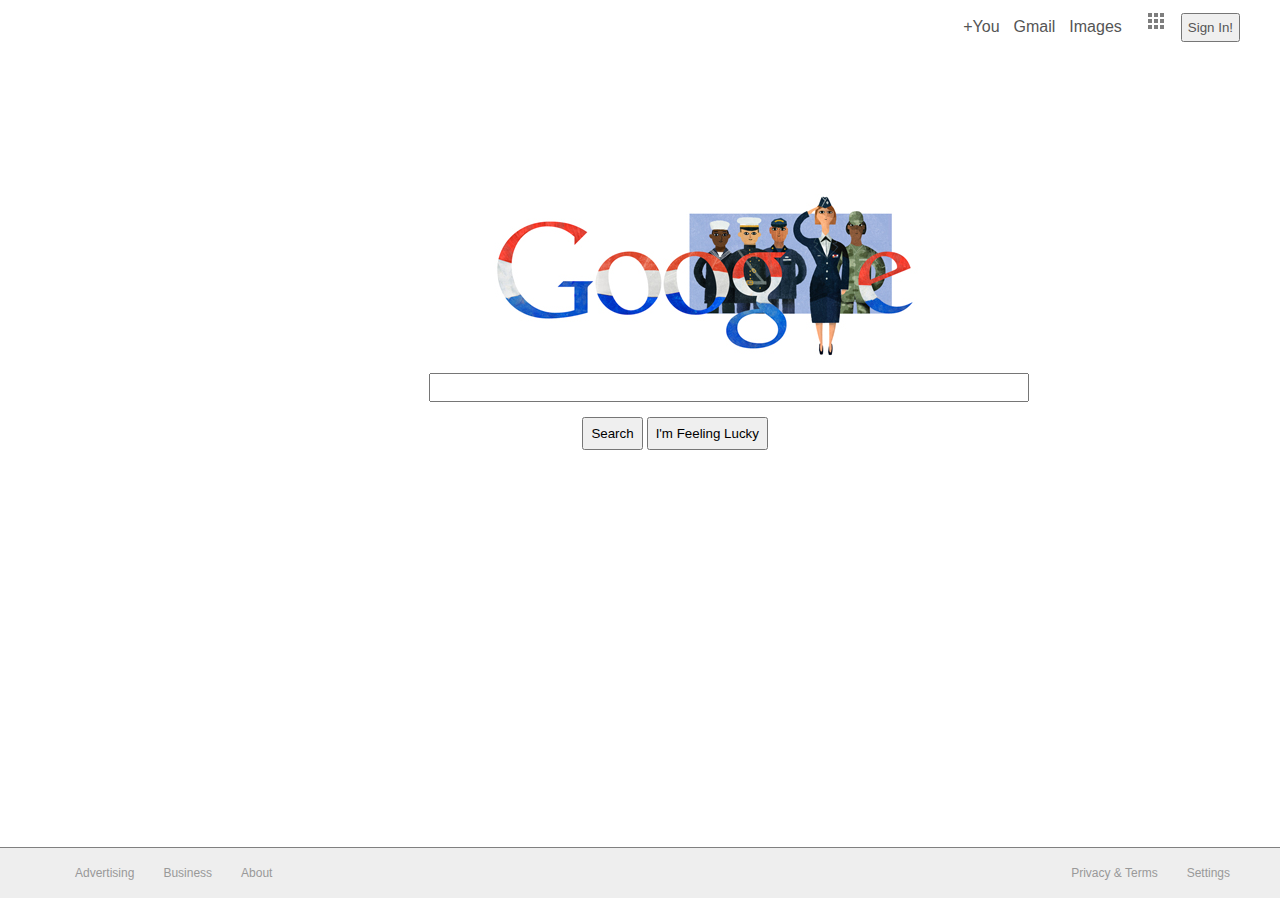
<file: goog/index.html>
<html>
    <head>
        <link rel="stylesheet" type="text/css" href="./stylesheet.css">
    </head>
    <body>
        <div class="container">
            <div class="header">
                <a href=#>+You</a>
                <a href=#>Gmail</a>
                <a href=#>Images</a>
                <a href=# id="icon"><img src="./icons.png"></a>
                <button>Sign In!</button>
            </div>
            <div class="body-wrapper">
                <div class="logo">
                    <img src="veterans-day.jpg" />
                </div>
                <div class="search-box">
                    <input type="text" />
                    <div class="button-group">
                        <button>Search</button>
                        <button>I'm Feeling Lucky</button>
                    </div>
                </div>
            </div>
            <div class="footer">
                <div class="left-footer">
                    <a href=#>Advertising</a>
                    <a href=#>Business</a>
                    <a href=#>About</a>
                </div>
                <div class="right-footer">
                    <a href=#>Privacy & Terms</a>
                    <a href=#>Settings</a>
                </div>
            </div>
        </div>
    </body>
</html>
</file>
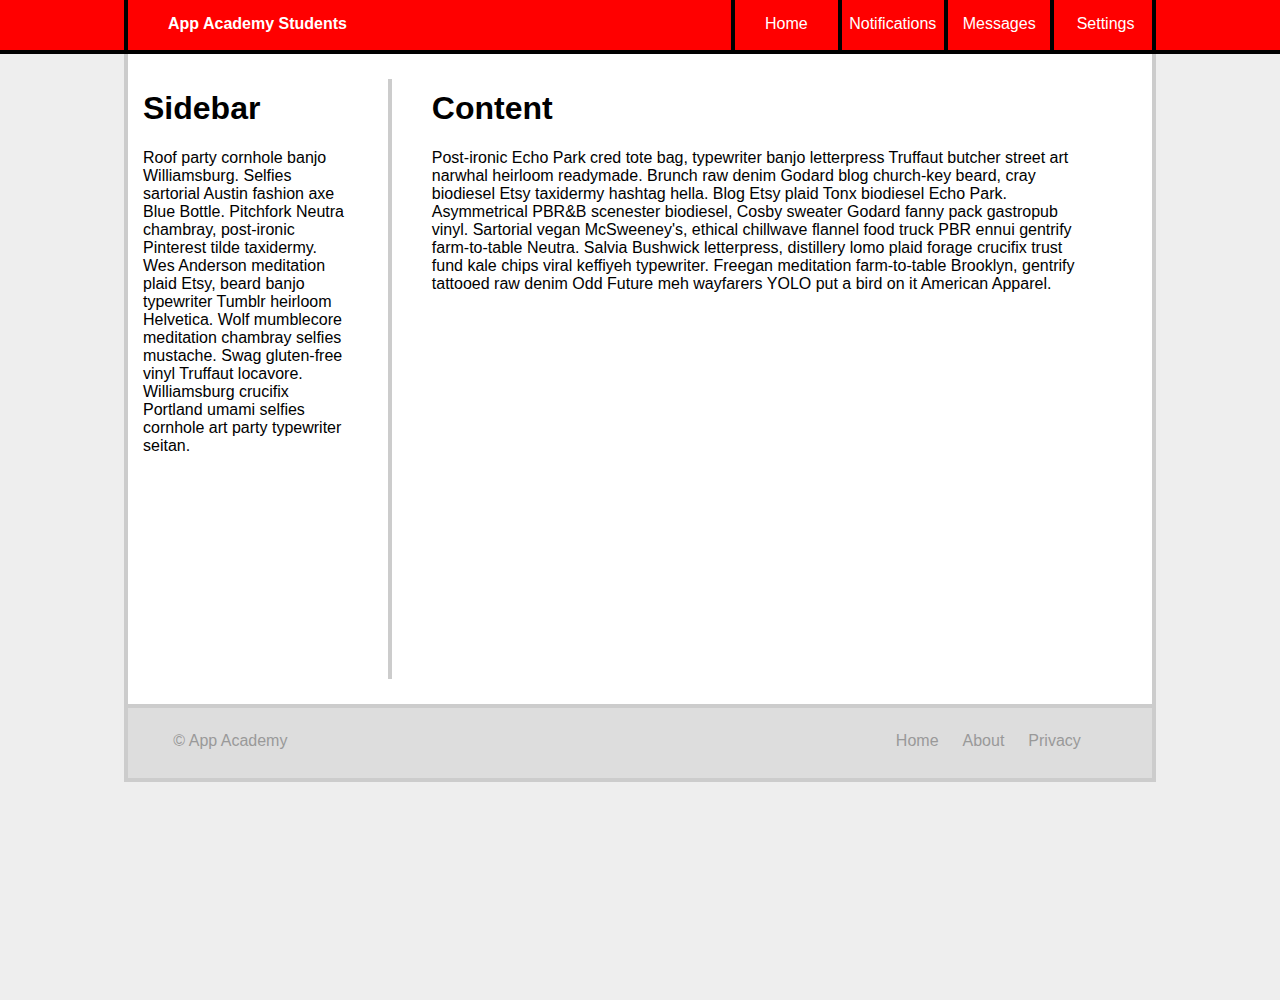
<file: page/index.html>
<html>
    <head>
        <link rel="stylesheet" type="text/css" href="stylesheet.css">
    </head>
    <body>
        <div class="container">
            <div class="nav-wrapper">
                <nav>
                    <ul>
                        <li>App Academy Students</li>
                        <li>Home</li>
                        <li>Notifications
                            <ul class="sub">
                                <li>Someone liked your picture.</li>
                                <li>You have a new friend request.</li>
                                <li>Welcome to App Academy.</li>
                            </ul>
                        </li>
                        <li>Messages</li>
                        <li>Settings</li>
                    </ul>
                </nav>
            </div>
            <div class="main-content-container">
                <div class="sidebar">
                    <h1>Sidebar</h1>
                    <p>Roof party cornhole banjo Williamsburg. Selfies sartorial Austin fashion axe Blue Bottle. Pitchfork Neutra chambray, post-ironic Pinterest tilde taxidermy. Wes Anderson meditation plaid Etsy, beard banjo typewriter Tumblr heirloom Helvetica. Wolf mumblecore meditation chambray selfies mustache. Swag gluten-free vinyl Truffaut locavore. Williamsburg crucifix Portland umami selfies cornhole art party typewriter seitan.</p>            
                </div>        
                <div id="borderRight"></div>
                <div class="main-content">
                    <h1>Content</h1>
                <p>Post-ironic Echo Park cred tote bag, typewriter banjo letterpress Truffaut butcher street art narwhal heirloom readymade. Brunch raw denim Godard blog church-key beard, cray biodiesel Etsy taxidermy hashtag hella. Blog Etsy plaid Tonx biodiesel Echo Park. Asymmetrical PBR&B scenester biodiesel, Cosby sweater Godard fanny pack gastropub vinyl. Sartorial vegan McSweeney's, ethical chillwave flannel food truck PBR ennui gentrify farm-to-table Neutra. Salvia Bushwick letterpress, distillery lomo plaid forage crucifix trust fund kale chips viral keffiyeh typewriter. Freegan meditation farm-to-table Brooklyn, gentrify tattooed raw denim Odd Future meh wayfarers YOLO put a bird on it American Apparel.</p>
                </div>
            </div>
            <div class="footer">
                <div id="copyright">
                    <p>&#169; App Academy</p>
                </div>
                <div id="footer_link">
                    <a href=#>Home</a>
                    <a href=#>About</a>
                    <a href=#>Privacy</a>
                </div>
            </div>
        </div>
    </body>
</html>
</file>
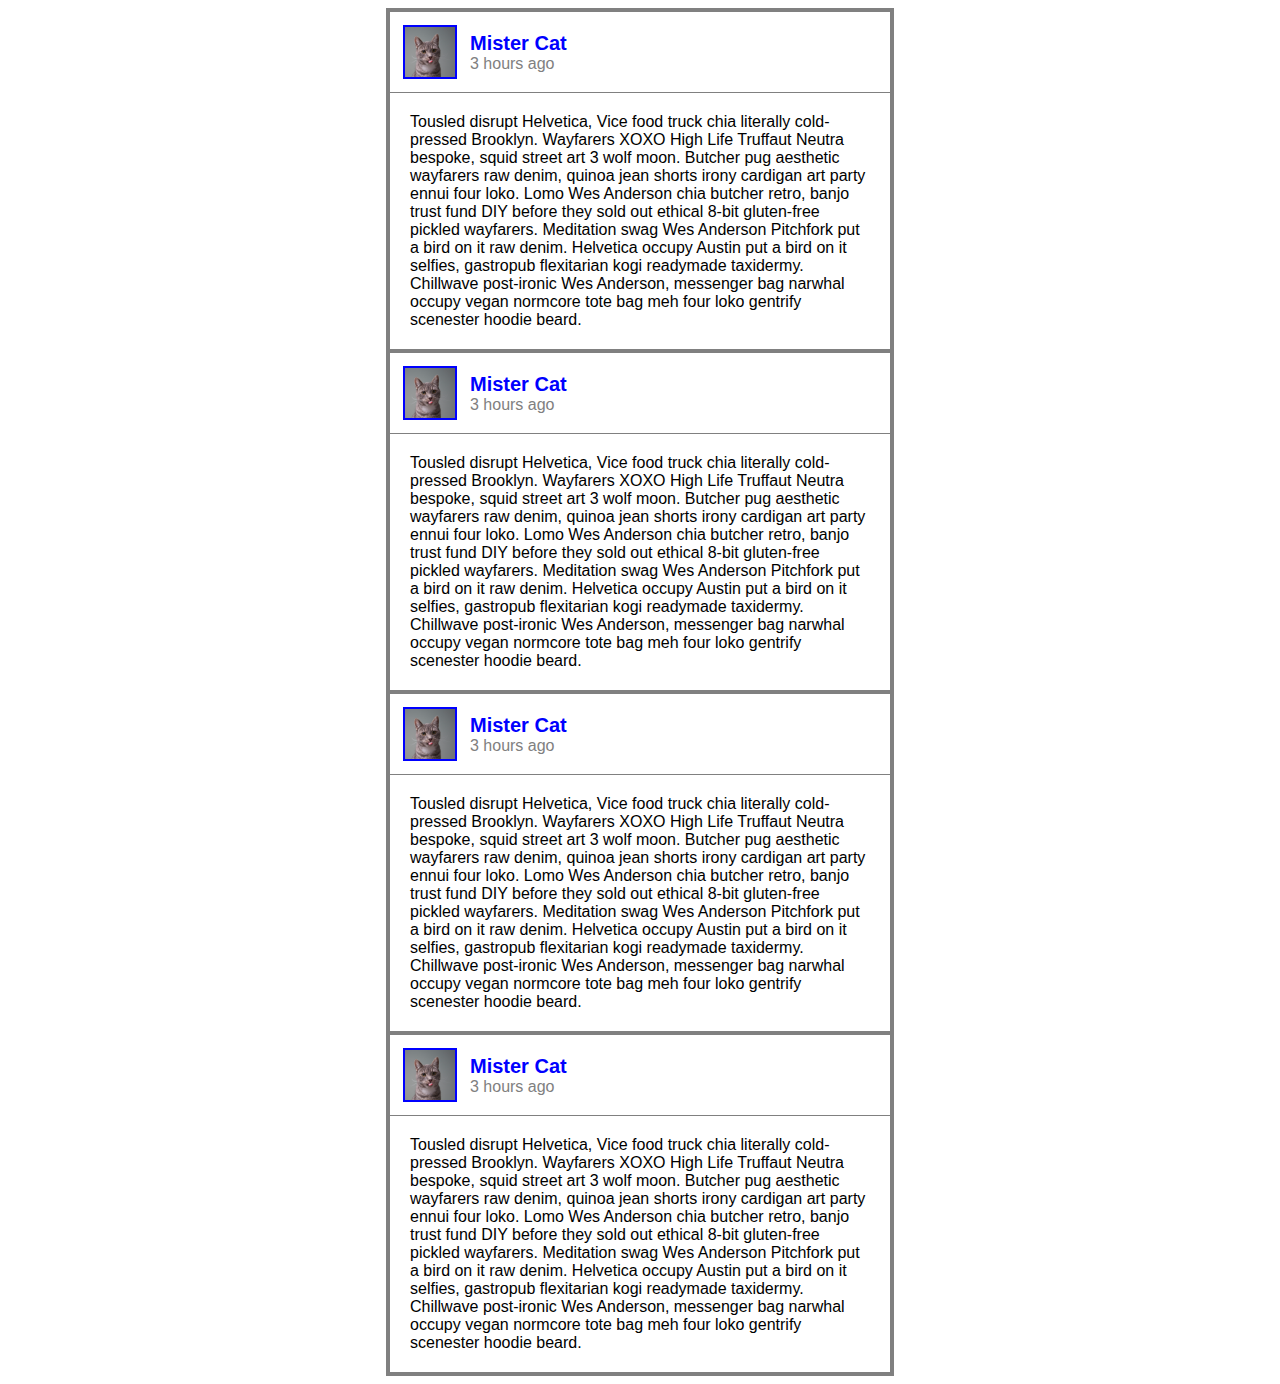
<file: posts/index.html>
<html>
    <head>
        <link rel="stylesheet" type="text/css" href="./stylesheet.css" />
    </head>
    <body>
        <div class="post">
            <div class="header">
                <div class="image-placeholder">
                    <img src="./cat.jpg" />
                </div>
                <div class="user-info">
                    <p id="username">Mister Cat</p>
                    <p id="timestamp">3 hours ago</p>
                </div>
            </div>
            <article>
                <p>Tousled disrupt Helvetica, Vice food truck chia literally cold-pressed Brooklyn. Wayfarers XOXO High Life Truffaut Neutra bespoke, squid street art 3 wolf moon. Butcher pug aesthetic wayfarers raw denim, quinoa jean shorts irony cardigan art party ennui four loko. Lomo Wes Anderson chia butcher retro, banjo trust fund DIY before they sold out ethical 8-bit gluten-free pickled wayfarers. Meditation swag Wes Anderson Pitchfork put a bird on it raw denim. Helvetica occupy Austin put a bird on it selfies, gastropub flexitarian kogi readymade taxidermy. Chillwave post-ironic Wes Anderson, messenger bag narwhal occupy vegan normcore tote bag meh four loko gentrify scenester hoodie beard.</p>
            </article>
            
            <div class="header">
                <div class="image-placeholder">
                    <img src="./cat.jpg" />
                </div>
                <div class="user-info">
                    <p id="username">Mister Cat</p>
                    <p id="timestamp">3 hours ago</p>
                </div>
            </div>
            <article>
                <p>Tousled disrupt Helvetica, Vice food truck chia literally cold-pressed Brooklyn. Wayfarers XOXO High Life Truffaut Neutra bespoke, squid street art 3 wolf moon. Butcher pug aesthetic wayfarers raw denim, quinoa jean shorts irony cardigan art party ennui four loko. Lomo Wes Anderson chia butcher retro, banjo trust fund DIY before they sold out ethical 8-bit gluten-free pickled wayfarers. Meditation swag Wes Anderson Pitchfork put a bird on it raw denim. Helvetica occupy Austin put a bird on it selfies, gastropub flexitarian kogi readymade taxidermy. Chillwave post-ironic Wes Anderson, messenger bag narwhal occupy vegan normcore tote bag meh four loko gentrify scenester hoodie beard.</p>
            </article>
            
            <div class="header">
                <div class="image-placeholder">
                    <img src="./cat.jpg" />
                </div>
                <div class="user-info">
                    <p id="username">Mister Cat</p>
                    <p id="timestamp">3 hours ago</p>
                </div>
            </div>
            <article>
                <p>Tousled disrupt Helvetica, Vice food truck chia literally cold-pressed Brooklyn. Wayfarers XOXO High Life Truffaut Neutra bespoke, squid street art 3 wolf moon. Butcher pug aesthetic wayfarers raw denim, quinoa jean shorts irony cardigan art party ennui four loko. Lomo Wes Anderson chia butcher retro, banjo trust fund DIY before they sold out ethical 8-bit gluten-free pickled wayfarers. Meditation swag Wes Anderson Pitchfork put a bird on it raw denim. Helvetica occupy Austin put a bird on it selfies, gastropub flexitarian kogi readymade taxidermy. Chillwave post-ironic Wes Anderson, messenger bag narwhal occupy vegan normcore tote bag meh four loko gentrify scenester hoodie beard.</p>
            </article>
            <div class="header">
                <div class="image-placeholder">
                    <img src="./cat.jpg" />
                </div>
                <div class="user-info">
                    <p id="username">Mister Cat</p>
                    <p id="timestamp">3 hours ago</p>
                </div>
            </div>
            <article>
                <p>Tousled disrupt Helvetica, Vice food truck chia literally cold-pressed Brooklyn. Wayfarers XOXO High Life Truffaut Neutra bespoke, squid street art 3 wolf moon. Butcher pug aesthetic wayfarers raw denim, quinoa jean shorts irony cardigan art party ennui four loko. Lomo Wes Anderson chia butcher retro, banjo trust fund DIY before they sold out ethical 8-bit gluten-free pickled wayfarers. Meditation swag Wes Anderson Pitchfork put a bird on it raw denim. Helvetica occupy Austin put a bird on it selfies, gastropub flexitarian kogi readymade taxidermy. Chillwave post-ironic Wes Anderson, messenger bag narwhal occupy vegan normcore tote bag meh four loko gentrify scenester hoodie beard.</p>
            </article>
            
        </div>
        
    </body>
</html>
</file>
<file: goog/stylesheet.css>
body {
    height: 97%;
    width: 100%;
    margin: 0;
}

.container {
    height: 100%;
    width: 100%;
}

.header {
    height: 5%;
    text-align: right;
}

.header * {
    text-decoration: none;
    color: #555555;
    font-family: Arial;
    padding-left: 10px;
    margin-top: 10px;
}

.header button {
    margin-right: 40px;
    padding: 5px;
    margin-left: 10px;
}
.body-wrapper {
    height: 92%;
    width: 100%;
}

.logo {
    width: 24%;
    margin-left: auto;
    margin-right: auto;
    padding-top: 150px;
    margin-bottom: 15px;
}

.search-box {
    width: 40%;
    margin-left: auto;
    margin-right: auto;
    padding-left: 7%;
}

.search-box input[type="text"] {
    padding: 5px;
    width: 600px;
}

.button-group {
    margin-left: auto;
    margin-right: auto;
    display: block;
    width: 40%;
    padding-top: 15px;
}

.button-group button {
    padding: 7px;
}

.footer {
    width: 100%;
    background-color: #EEEEEE;
    height: 4%;
    padding-top: 15px;
    border-top: 1px solid gray;
    border-bottom: 0px;
}

.footer a {
    text-decoration: none;
    color: #999999;
    font-size: 12px;
    font-family: Arial;
    padding-left: 25px;
}

.footer .left-footer {
    float: left;
    padding-left: 50px;
}

.footer .right-footer {
    float: right;
    padding-right: 50px;
}
</file>
<file: page/stylesheet.css>
body {
    width: 100%;
    height: 100%;
    padding: 0px;
    margin: 0px;
    border: 0px;
}

.container {
    width: 100%;
    height: 100%;
    overflow-y: auto;
    background-color: #EEEEEE;
    padding-bottom: 100px;
}

.sidebar {
/*    display: table-cell;
*/  
    float: left;  
    height: 600px;
    padding: 15px;
    width: 20%;
}

.main-content {
    /*display: table-cell;*/
    height: 600px;
    width: 65%;
    float: left;
    padding: 15px;
}

.main-content-container {
    width: 80%;
    height: 650px;
    margin-left: auto;
    margin-right: auto;
    border: 4px solid #CCCCCC;
    border-top: 0px;
    background-color: #FFFFFF;
}

#borderRight {
    border-right: 4px solid #CCCCCC;
    margin: 25px;
    height: 600px;
    float: left;
    bottom: 0;
}
.footer {
    width: 80%;
    border: 4px solid #CCCCCC;
    border-top: 0px;
    margin-left: auto;
    margin-right: auto;    
    height: 70px;
    background-color: #DDDDDD;
    /*float: left;*/
    
}

#copyright {
    float: left;
    height: 32px;
    width: 20%;
    text-align: center;
    padding-top: 24px;
    padding-bottom: 10px;
}

#footer_link {
    float: left;
    height: 32px;
    width: 75%;
    text-align: right;
    padding-top: 24px;
    padding-bottom: 10px;
}

#footer_link a {
    font-family: Arial;
    color: #999999;
    text-decoration: none;
    padding-right: 20px;
}

p {
    font-family: Arial;
}

.nav-wrapper {
    width: 100%;
    background-color: red;
    border-bottom: 4px solid black;
}
nav {
    width: 80%;
    height: 50px;
    margin-left: auto;
    margin-right: auto;
    border-right: 4px solid black;
    border-left: 4px solid black;
}

nav ul {
    color: #FFFFFF;
  /*  width: 30%;*/
    height: 100%;
    width: 100%;
    font-family: arial;
    float:left;
    list-style-type: none;
    margin: 0;
}

nav ul li {
    float: left;
    width: 10%;
    height: 70%;
    padding-top: 15px;
    border-right: 4px solid black;
}

nav ul li:not(:first-child) {
    text-align: center;
}

nav ul li:hover:not(:first-child) {
    background-color: #000000;
    
}

nav ul li:last-child {
    border-right: 0px;
}

nav ul li:first-child {
    width: 55%;
    font-weight: bold;
}   

.sub {
    padding: 0px;
    display: none;
}

nav ul li:hover .sub {
    display: block;
    width: 150px;
    height: 150px;
    margin-top: 20px;
    position: absolute;
    background-color: #000000;
}

h1 {
    font-family: Arial;
}

.sub li:not(:first-child) {
    font-weight: normal;
    text-align: left;
    height: 30px;
    width: 250px;
    background-color: white;
    color: gray;
    border: 3px solid gray;
    border-top: 0px;
}

.sub li:first-child {
    width: 250px;
    height: 30px;
    background-color: white;
    border: 0px;
    color: gray;
    font-weight: normal;
    text-align: left;
    border: 3px solid gray;
}

.sub li:last-child {
    border-right: 3px solid gray;
}

.footer p {
    color: #999999;
    padding: 0px;
    margin: 0px;
    
}
</file>
<file: posts/stylesheet.css>
.post {
    width: 500px;
    border: 4px solid gray;
    border-top: 0px;
    margin-left: auto;
    margin-right: auto;
}

.header {
    border-bottom: 1px solid gray;
    border-top: 4px solid gray;
}

.image-placeholder {
    width: 80px;
    height: 80px;
    display: table-cell;
    vertical-align: middle;
}

.user-info {
    display: table-cell;
    vertical-align: middle;
}

.user-info p {
    padding: 0px;
    margin: 0px;
}

#username {
    color: blue;
    font-weight: bold;
    font-size: 20px;
}

#timestamp {
    color: gray;
    
}

.image-placeholder img {
    border: 2px solid blue;
    width: 50px;
    height: 50px;
    display: block;
    margin-left: auto;
    margin-right: auto;
}

article {
    padding: 20px;
}

p {
    font-family: arial;
    margin: 0px;
}
</file>
